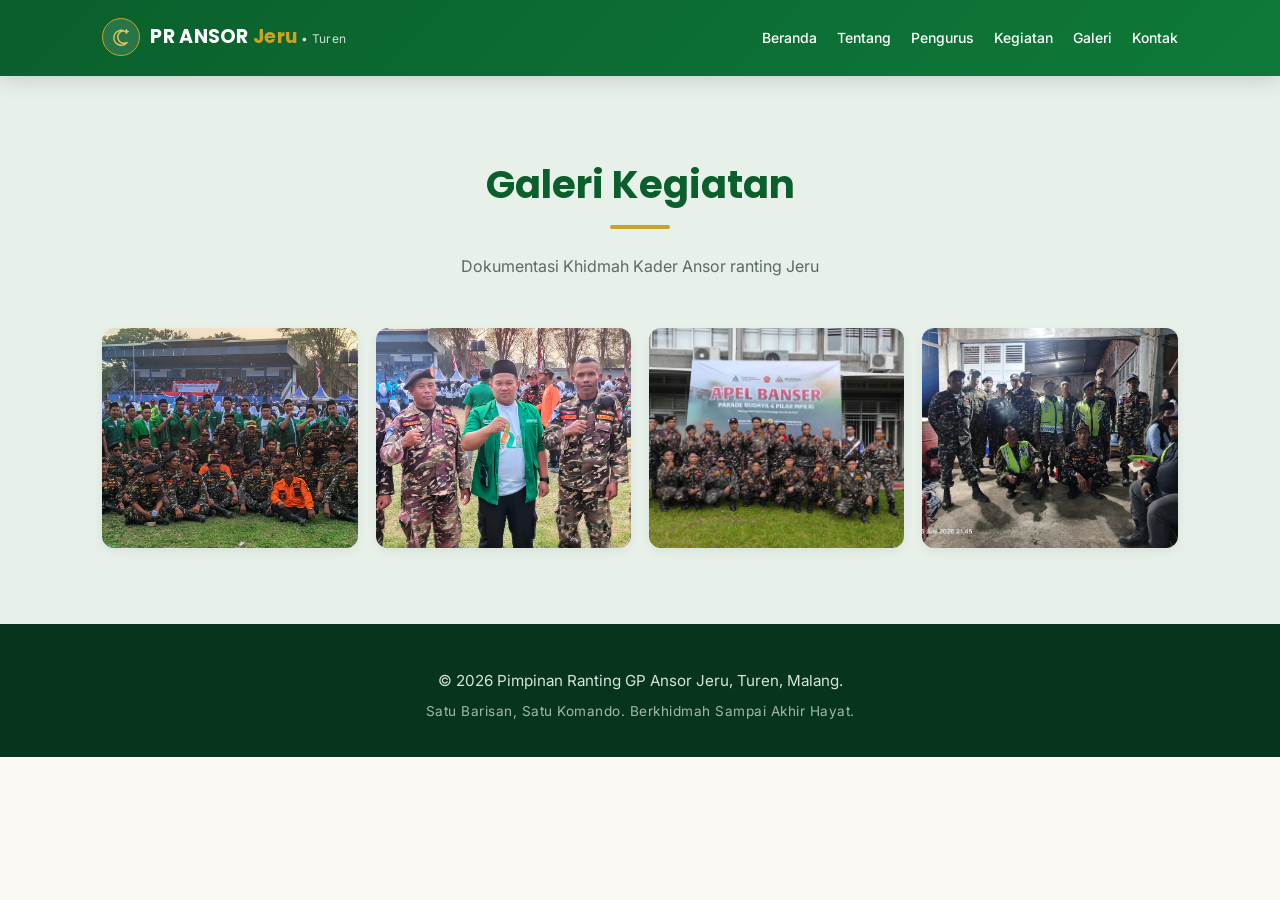
<file: galeri.html>
<!DOCTYPE html>
<html lang="id">
<head>
    <meta charset="UTF-8" />
    <meta name="viewport" content="width=device-width, initial-scale=1.0"/>
    <title>Galeri Kegiatan - PR GP Ansor Jeru</title>

    <link href="https://fonts.googleapis.com/css2?family=Poppins:wght@400;500;600;700&family=Inter:wght@400;500;600;700&display=swap" rel="stylesheet" />
    <link rel="stylesheet" href="css/style.css" />
</head>
<body>
    <header>
        <nav>
            <a href="index.html" class="logo">
                <span class="logo-mark">
                    <svg class="icon" viewBox="0 0 24 24"><path d="M15.5 4.5a7.5 7.5 0 1 0 4 13.9A9 9 0 1 1 15.5 4.5z"/><path d="M18.5 3.2l.6 1.6 1.6.6-1.6.6-.6 1.6-.6-1.6-1.6-.6 1.6-.6z"/></svg>
                </span>
                <span class="logo-text">PR ANSOR <span>Jeru</span><small>• Turen</small></span>
            </a>

            <button class="nav-toggle" id="navToggle" type="button" aria-label="Buka menu" aria-expanded="false" aria-controls="navMenu">
                <svg class="icon icon-menu" viewBox="0 0 24 24"><line x1="3" y1="6" x2="21" y2="6"/><line x1="3" y1="12" x2="21" y2="12"/><line x1="3" y1="18" x2="21" y2="18"/></svg>
                <svg class="icon icon-close" viewBox="0 0 24 24"><line x1="18" y1="6" x2="6" y2="18"/><line x1="6" y1="6" x2="18" y2="18"/></svg>
            </button>

            <ul id="navMenu">
                <li><a href="index.html">Beranda</a></li>
                <li><a href="tentang.html">Tentang</a></li>
                <li><a href="struktur.html">Pengurus</a></li>
                <li><a href="kegiatan.html">Kegiatan</a></li>
                <li><a href="galeri.html">Galeri</a></li>
                <li><a href="kontak.html">Kontak</a></li>
            </ul>
        </nav>
    </header>

    <!-- ======================================================
         GALERI FOTO KEGIATAN
    ======================================================= -->
    <section id="galeri" class="makna">
        <div class="section-title">
            <h2>Galeri Kegiatan</h2>
            <p>Dokumentasi Khidmah Kader Ansor ranting Jeru</p>
        </div>
        <div class="galeri-grid">
            <img data-img-list="galeri" data-img-index="0" src="Assets/IMG_20260817_215503.jpg" alt="Kegiatan 1" loading="lazy" />
            <img data-img-list="galeri" data-img-index="1" src="Assets/IMG_20260817_182302 (1).jpg" alt="Kegiatan 2" loading="lazy" />
            <img data-img-list="galeri" data-img-index="2" src="Assets/IMG-20260910-WA0016.jpg" alt="Kegiatan 3" loading="lazy" />
            <img data-img-list="galeri" data-img-index="3" src="Assets/IMG-20260910-WA0015.jpg" alt="Kegiatan 4" loading="lazy" />
        </div>
    </section>

    <footer>
        <p>© 2026 Pimpinan Ranting GP Ansor Jeru, Turen, Malang.</p>
        <p class="footer-tagline">Satu Barisan, Satu Komando. Berkhidmah Sampai Akhir Hayat.</p>
    </footer>

    <script src="js/main.js"></script>
</body>
</html>
</file>
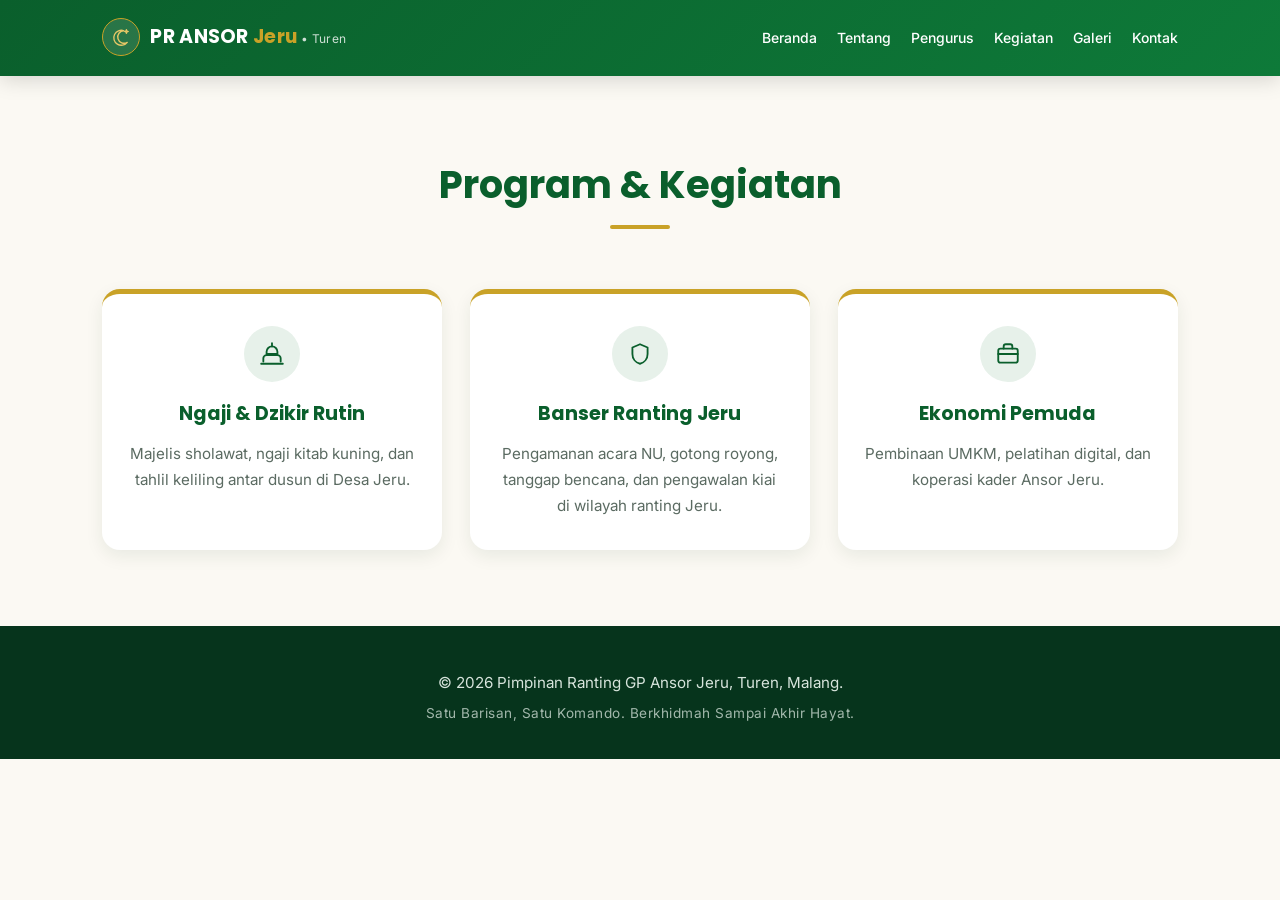
<file: kegiatan.html>
<!DOCTYPE html>
<html lang="id">
<head>
    <meta charset="UTF-8" />
    <meta name="viewport" content="width=device-width, initial-scale=1.0"/>
    <title>Program & Kegiatan - PR GP Ansor Jeru</title>


    <link href="https://fonts.googleapis.com/css2?family=Poppins:wght@400;500;600;700&family=Inter:wght@400;500;600;700&display=swap" rel="stylesheet" />
    <link rel="stylesheet" href="css/style.css" />
</head>
<body>

    <header>
        <nav>
            <a href="index.html" class="logo">
                <span class="logo-mark">
                    <svg class="icon" viewBox="0 0 24 24"><path d="M15.5 4.5a7.5 7.5 0 1 0 4 13.9A9 9 0 1 1 15.5 4.5z"/><path d="M18.5 3.2l.6 1.6 1.6.6-1.6.6-.6 1.6-.6-1.6-1.6-.6 1.6-.6z"/></svg>
                </span>
                <span class="logo-text">PR ANSOR <span>Jeru</span><small>• Turen</small></span>
            </a>

            <button class="nav-toggle" id="navToggle" type="button" aria-label="Buka menu" aria-expanded="false" aria-controls="navMenu">
                <svg class="icon icon-menu" viewBox="0 0 24 24"><line x1="3" y1="6" x2="21" y2="6"/><line x1="3" y1="12" x2="21" y2="12"/><line x1="3" y1="18" x2="21" y2="18"/></svg>
                <svg class="icon icon-close" viewBox="0 0 24 24"><line x1="18" y1="6" x2="6" y2="18"/><line x1="6" y1="6" x2="18" y2="18"/></svg>
            </button>

            <ul id="navMenu">
                <li><a href="index.html">Beranda</a></li>
                <li><a href="tentang.html">Tentang</a></li>
                <li><a href="struktur.html">Pengurus</a></li>
                <li><a href="kegiatan.html">Kegiatan</a></li>
                <li><a href="galeri.html">Galeri</a></li>
                <li><a href="kontak.html">Kontak</a></li>
            </ul>
        </nav>
    </header>

    
    <section id="kegiatan">
        <div class="section-title">
            <h2>Program &amp; Kegiatan</h2>
        </div>
        <div class="grid-3">
            <div class="card">
                <div class="icon-badge">
                    <svg class="icon" viewBox="0 0 24 24"><path d="M12 2v3"/><path d="M12 5a5 5 0 0 1 5 5v2H7v-2a5 5 0 0 1 5-5z"/><path d="M4 19v-3a3 3 0 0 1 3-3h10a3 3 0 0 1 3 3v3"/><path d="M2 21h20"/></svg>
                </div>
                <h3>Ngaji &amp; Dzikir Rutin</h3>
                <p>Majelis sholawat, ngaji kitab kuning, dan tahlil keliling antar dusun di Desa Jeru.</p>
            </div>
            <div class="card">
                <div class="icon-badge">
                    <svg class="icon" viewBox="0 0 24 24"><path d="M12 3l7 3v6c0 4.5-3 8-7 9-4-1-7-4.5-7-9V6z"/></svg>
                </div>
                <h3>Banser Ranting Jeru</h3>
                <p>Pengamanan acara NU, gotong royong, tanggap bencana, dan pengawalan kiai di wilayah ranting Jeru.</p>
            </div>
            <div class="card">
                <div class="icon-badge">
                    <svg class="icon" viewBox="0 0 24 24"><rect x="3" y="7" width="18" height="13" rx="2"/><path d="M8 7V5a2 2 0 0 1 2-2h4a2 2 0 0 1 2 2v2"/><line x1="3" y1="12" x2="21" y2="12"/></svg>
                </div>
                <h3>Ekonomi Pemuda</h3>
                <p>Pembinaan UMKM, pelatihan digital, dan koperasi kader Ansor Jeru.</p>
            </div>
        </div>
    </section>

  
    <footer>
        <p>© 2026 Pimpinan Ranting GP Ansor Jeru, Turen, Malang.</p>
        <p class="footer-tagline">Satu Barisan, Satu Komando. Berkhidmah Sampai Akhir Hayat.</p>
    </footer>

    <script src="js/main.js"></script>
</body>
</html>
</file>
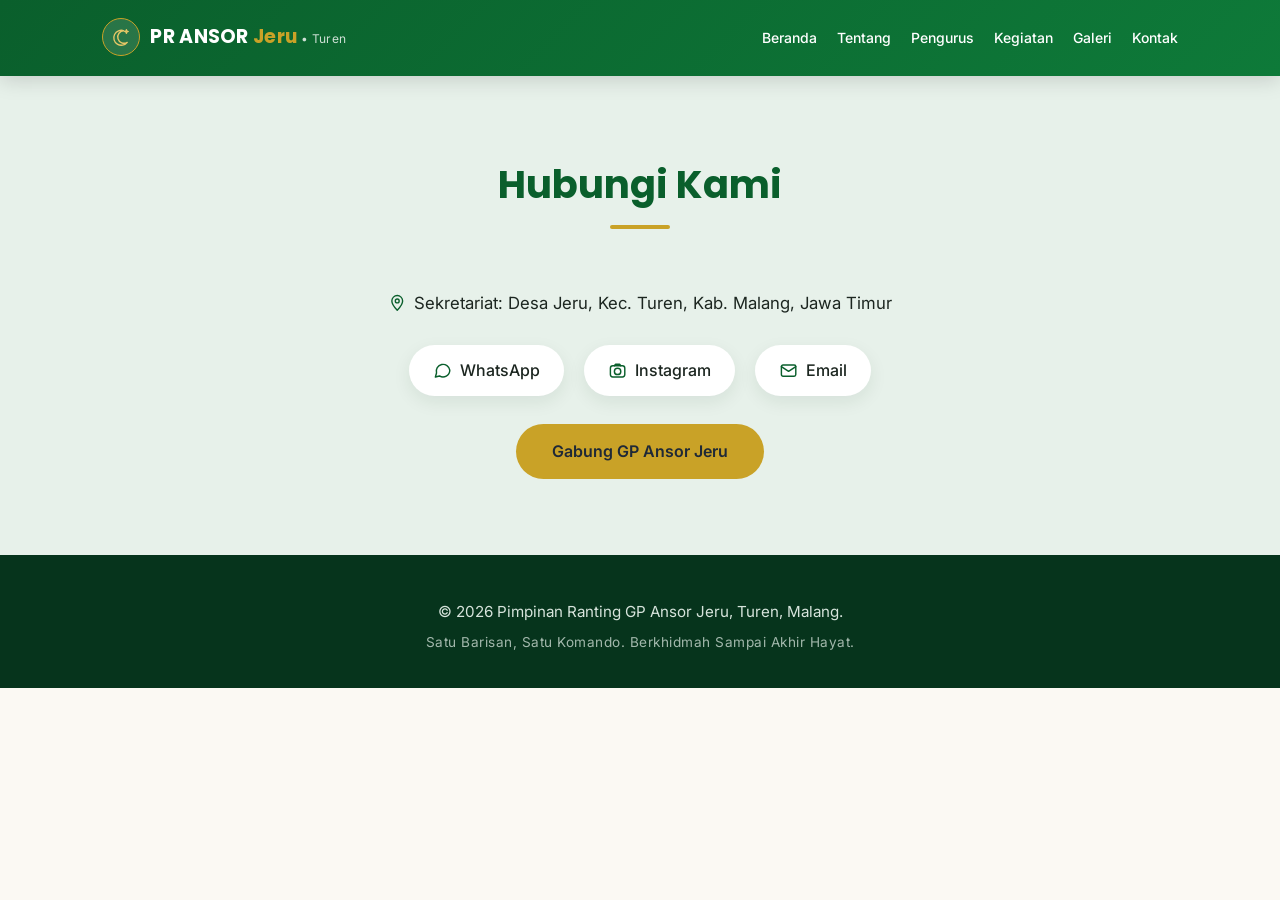
<file: kontak.html>
<!DOCTYPE html>
<html lang="id">
<head>
    <meta charset="UTF-8" />
    <meta name="viewport" content="width=device-width, initial-scale=1.0"/>
    <title>Hubungi Kami - PR GP Ansor Jeru</title>

  
    <link href="https://fonts.googleapis.com/css2?family=Poppins:wght@400;500;600;700&family=Inter:wght@400;500;600;700&display=swap" rel="stylesheet" />
    <link rel="stylesheet" href="css/style.css" />
</head>
<body>

    
    <header>
        <nav>
            <a href="index.html" class="logo">
                <span class="logo-mark">
                    <svg class="icon" viewBox="0 0 24 24"><path d="M15.5 4.5a7.5 7.5 0 1 0 4 13.9A9 9 0 1 1 15.5 4.5z"/><path d="M18.5 3.2l.6 1.6 1.6.6-1.6.6-.6 1.6-.6-1.6-1.6-.6 1.6-.6z"/></svg>
                </span>
                <span class="logo-text">PR ANSOR <span>Jeru</span><small>• Turen</small></span>
            </a>

            <button class="nav-toggle" id="navToggle" type="button" aria-label="Buka menu" aria-expanded="false" aria-controls="navMenu">
                <svg class="icon icon-menu" viewBox="0 0 24 24"><line x1="3" y1="6" x2="21" y2="6"/><line x1="3" y1="12" x2="21" y2="12"/><line x1="3" y1="18" x2="21" y2="18"/></svg>
                <svg class="icon icon-close" viewBox="0 0 24 24"><line x1="18" y1="6" x2="6" y2="18"/><line x1="6" y1="6" x2="18" y2="18"/></svg>
            </button>

            <ul id="navMenu">
                <li><a href="index.html">Beranda</a></li>
                <li><a href="tentang.html">Tentang</a></li>
                <li><a href="struktur.html">Pengurus</a></li>
                <li><a href="kegiatan.html">Kegiatan</a></li>
                <li><a href="galeri.html">Galeri</a></li>
                <li><a href="kontak.html">Kontak</a></li>
            </ul>
        </nav>
    </header>

    
    <section id="kontak">
        <div class="section-title">
            <h2>Hubungi Kami</h2>
        </div>
        <p class="alamat">
            <svg class="icon" viewBox="0 0 24 24"><path d="M12 21s7-7.2 7-12a7 7 0 1 0-14 0c0 4.8 7 12 7 12z"/><circle cx="12" cy="9" r="2.5"/></svg>
            Sekretariat: Desa Jeru, Kec. Turen, Kab. Malang, Jawa Timur
        </p>
        <div class="kontak-social">
            <a href="https://wa.me/message/CDIMYZDNFATTH1" target="_blank" rel="noopener">
                <svg class="icon" viewBox="0 0 24 24"><path d="M21 11.5a8.5 8.5 0 0 1-12.9 7.2L3 20l1.4-5A8.5 8.5 0 1 1 21 11.5z"/></svg>
                WhatsApp
            </a>
            <a href="https://instagram.com/ansorjeru.turen" target="_blank" rel="noopener">
                <svg class="icon" viewBox="0 0 24 24"><rect x="3" y="6" width="18" height="14" rx="3"/><circle cx="12" cy="13" r="4"/><path d="M8 6l1.5-2h5L16 6"/></svg>
                Instagram
            </a>
            <a href="mailto:rantingansorjeru@gmail.com">
                <svg class="icon" viewBox="0 0 24 24"><rect x="3" y="5" width="18" height="14" rx="2"/><path d="M3 7l9 6 9-6"/></svg>
                Email
            </a>
        </div>
        <a href="https://wa.me/[no/kontak admin]" target="_blank" rel="noopener" class="btn" style="margin-top:28px;">
           Gabung GP Ansor Jeru
        </a>
    </section>

    
    <footer>
        <p>© 2026 Pimpinan Ranting GP Ansor Jeru, Turen, Malang.</p>
        <p class="footer-tagline">Satu Barisan, Satu Komando. Berkhidmah Sampai Akhir Hayat.</p>
    </footer>

    <script src="js/main.js"></script>
</body>
</html>
</file>
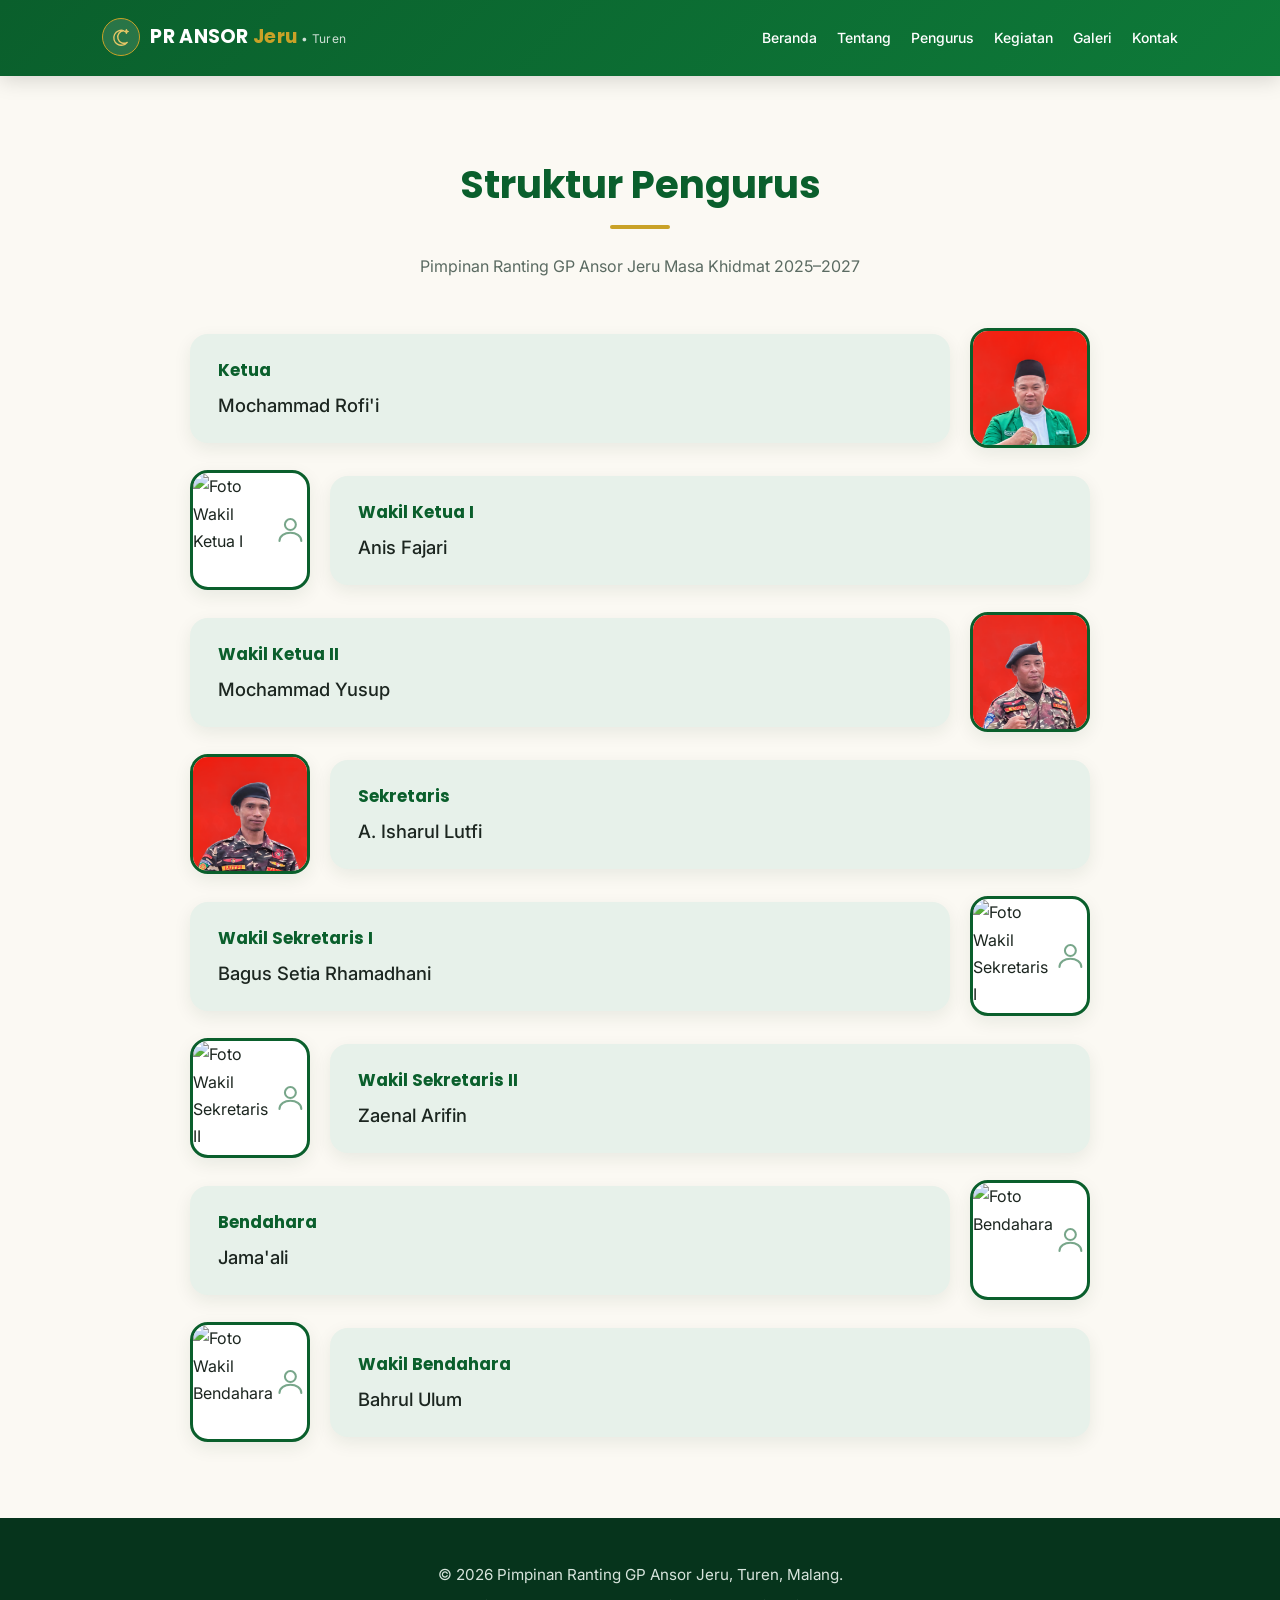
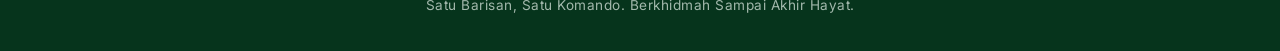
<file: struktur.html>
<!DOCTYPE html>
<html lang="id">
<head>
    <meta charset="UTF-8" />
    <meta name="viewport" content="width=device-width, initial-scale=1.0"/>
    <title>Struktur Pengurus - PR GP Ansor Jeru</title>
  
    <link href="https://fonts.googleapis.com/css2?family=Poppins:wght@400;500;600;700&family=Inter:wght@400;500;600;700&display=swap" rel="stylesheet" />
    <link rel="stylesheet" href="css/style.css" />
</head>
<body>

    
    <header>
        <nav>
            <a href="index.html" class="logo">
                <span class="logo-mark">
                    <svg class="icon" viewBox="0 0 24 24"><path d="M15.5 4.5a7.5 7.5 0 1 0 4 13.9A9 9 0 1 1 15.5 4.5z"/><path d="M18.5 3.2l.6 1.6 1.6.6-1.6.6-.6 1.6-.6-1.6-1.6-.6 1.6-.6z"/></svg>
                </span>
                <span class="logo-text">PR ANSOR <span>Jeru</span><small>• Turen</small></span>
            </a>

            <button class="nav-toggle" id="navToggle" type="button" aria-label="Buka menu" aria-expanded="false" aria-controls="navMenu">
                <svg class="icon icon-menu" viewBox="0 0 24 24"><line x1="3" y1="6" x2="21" y2="6"/><line x1="3" y1="12" x2="21" y2="12"/><line x1="3" y1="18" x2="21" y2="18"/></svg>
                <svg class="icon icon-close" viewBox="0 0 24 24"><line x1="18" y1="6" x2="6" y2="18"/><line x1="6" y1="6" x2="18" y2="18"/></svg>
            </button>

            <ul id="navMenu">
                <li><a href="index.html">Beranda</a></li>
                <li><a href="tentang.html">Tentang</a></li>
                <li><a href="struktur.html">Pengurus</a></li>
                <li><a href="kegiatan.html">Kegiatan</a></li>
                <li><a href="galeri.html">Galeri</a></li>
                <li><a href="kontak.html">Kontak</a></li>
            </ul>
        </nav>
    </header>

    
    <section id="struktur">
        <div class="section-title">
            <h2>Struktur Pengurus</h2>
            <p>Pimpinan Ranting GP Ansor Jeru Masa Khidmat 2025–2027</p>
        </div>
        <div class="pengurus-list">

            <div class="pengurus-item">
                <div class="pengurus-info"><strong>Ketua</strong><span>Mochammad Rofi'i</span></div>
                <div class="foto-box">
                    <img data-img="pengurus.ketua" alt="Foto Ketua" hidden />
                    <svg class="icon icon-avatar" viewBox="0 0 24 24"><circle cx="12" cy="8" r="4"/><path d="M4 20c0-4 4-6 8-6s8 2 8 6"/></svg>
                </div>
            </div>

            <div class="pengurus-item">
                <div class="pengurus-info"><strong>Wakil Ketua I</strong><span>Anis Fajari</span></div>
                <div class="foto-box">
                    <img data-img="pengurus.wakil_ketua_1" alt="Foto Wakil Ketua I" hidden />
                    <svg class="icon icon-avatar" viewBox="0 0 24 24"><circle cx="12" cy="8" r="4"/><path d="M4 20c0-4 4-6 8-6s8 2 8 6"/></svg>
                </div>
            </div>

            <div class="pengurus-item">
                <div class="pengurus-info"><strong>Wakil Ketua II</strong><span>Mochammad Yusup</span></div>
                <div class="foto-box">
                    <img data-img="pengurus.wakil_ketua_2" alt="Foto Wakil Ketua II" hidden />
                    <svg class="icon icon-avatar" viewBox="0 0 24 24"><circle cx="12" cy="8" r="4"/><path d="M4 20c0-4 4-6 8-6s8 2 8 6"/></svg>
                </div>
            </div>

            <div class="pengurus-item">
                <div class="pengurus-info"><strong>Sekretaris</strong><span>A. Isharul Lutfi</span></div>
                <div class="foto-box">
                    <img data-img="pengurus.sekretaris" alt="Foto Sekretaris" hidden />
                    <svg class="icon icon-avatar" viewBox="0 0 24 24"><circle cx="12" cy="8" r="4"/><path d="M4 20c0-4 4-6 8-6s8 2 8 6"/></svg>
                </div>
            </div>

            <div class="pengurus-item">
                <div class="pengurus-info"><strong>Wakil Sekretaris I</strong><span>Bagus Setia Rhamadhani</span></div>
                <div class="foto-box">
                    <img data-img="pengurus.wakil_sekretaris_1" alt="Foto Wakil Sekretaris I" hidden />
                    <svg class="icon icon-avatar" viewBox="0 0 24 24"><circle cx="12" cy="8" r="4"/><path d="M4 20c0-4 4-6 8-6s8 2 8 6"/></svg>
                </div>
            </div>

            <div class="pengurus-item">
                <div class="pengurus-info"><strong>Wakil Sekretaris II</strong><span>Zaenal Arifin</span></div>
                <div class="foto-box">
                    <img data-img="pengurus.wakil_sekretaris_2" alt="Foto Wakil Sekretaris II" hidden />
                    <svg class="icon icon-avatar" viewBox="0 0 24 24"><circle cx="12" cy="8" r="4"/><path d="M4 20c0-4 4-6 8-6s8 2 8 6"/></svg>
                </div>
            </div>

            <div class="pengurus-item">
                <div class="pengurus-info"><strong>Bendahara</strong><span>Jama'ali</span></div>
                <div class="foto-box">
                    <img data-img="pengurus.bendahara" alt="Foto Bendahara" hidden />
                    <svg class="icon icon-avatar" viewBox="0 0 24 24"><circle cx="12" cy="8" r="4"/><path d="M4 20c0-4 4-6 8-6s8 2 8 6"/></svg>
                </div>
            </div>

            <div class="pengurus-item">
                <div class="pengurus-info"><strong>Wakil Bendahara</strong><span>Bahrul Ulum</span></div>
                <div class="foto-box">
                    <img data-img="pengurus.wakil_bendahara" alt="Foto Wakil Bendahara" hidden />
                    <svg class="icon icon-avatar" viewBox="0 0 24 24"><circle cx="12" cy="8" r="4"/><path d="M4 20c0-4 4-6 8-6s8 2 8 6"/></svg>
                </div>
            </div>

        </div>
    </section>

    
    <footer>
        <p>© 2026 Pimpinan Ranting GP Ansor Jeru, Turen, Malang.</p>
        <p class="footer-tagline">Satu Barisan, Satu Komando. Berkhidmah Sampai Akhir Hayat.</p>
    </footer>

    <script src="js/main.js"></script>
</body>
</html>
</file>
<file: css/style.css>
/* =====================================================================
   FILE INI: style.css
   ---------------------------------------------------------------------
   Semua tampilan (warna, jarak, ukuran huruf, dll) website PR GP Ansor
   Jeru ada DI SINI. Tiap halaman (index.html, tentang.html, dst) tinggal
   "memanggil" file ini lewat baris:

        <link rel="stylesheet" href="css/style.css">

   Kalau mau ganti warna hijau/emas, ukuran font, dsb -> cukup edit file
   INI SAJA, otomatis semua halaman ikut berubah.
   ===================================================================== */

/* ===== RESET & VARIABEL ===== */
:root {
    --hijau: #0A5F2C;
    --hijau-tua: #06341c;
    --hijau-muda: #E7F1EA;
    --emas: #C9A227;
    --emas-muda: #E7C766;
    --krem: #FBF9F3;
    --putih: #FFFFFF;
    --teks: #1C2620;
    --teks-abu: #5B6B62;
    --garis: #E6E2D3;
    --shadow: 0 14px 34px rgba(6, 52, 28, 0.10);
    --shadow-sm: 0 6px 18px rgba(6, 52, 28, 0.08);
    --radius-lg: 28px;
    --radius: 18px;
    --radius-sm: 10px;
    --transition: 0.25s ease;
    --font-display: 'Poppins', sans-serif;
    --font-body: 'Inter', sans-serif;
}

* {
    margin: 0;
    padding: 0;
    box-sizing: border-box;
}

html {
    scroll-behavior: smooth;
}

body {
    font-family: var(--font-body);
    color: var(--teks);
    background: var(--krem);
    line-height: 1.7;
}

h1, h2, h3, .logo-text {
    font-family: var(--font-display);
}

img {
    max-width: 100%;
    display: block;
}

/* ===== ICON SYSTEM =====
   Semua ikon di website ini pakai SVG garis (bukan emoji), warnanya
   ikut warna teks di sekitarnya lewat "currentColor". */
.icon {
    width: 1em;
    height: 1em;
    stroke: currentColor;
    fill: none;
    stroke-width: 1.8;
    stroke-linecap: round;
    stroke-linejoin: round;
    vertical-align: -0.15em;
}

/* ===== HEADER & NAVBAR ===== */
header {
    background: linear-gradient(135deg, var(--hijau) 0%, #0E7A39 100%);
    color: var(--putih);
    padding: 14px 8%;
    position: sticky;
    top: 0;
    z-index: 1000;
    box-shadow: 0 4px 20px rgba(0, 0, 0, 0.15);
}

nav {
    display: flex;
    justify-content: space-between;
    align-items: center;
    gap: 12px;
    position: relative;
}

.logo {
    display: flex;
    align-items: center;
    gap: 10px;
    text-decoration: none;
    color: var(--putih);
}
.logo-mark {
    width: 38px;
    height: 38px;
    flex-shrink: 0;
    border-radius: 50%;
    background: rgba(255, 255, 255, 0.12);
    border: 1.5px solid var(--emas);
    display: flex;
    align-items: center;
    justify-content: center;
}
.logo-mark .icon {
    width: 20px;
    height: 20px;
    stroke: var(--emas-muda);
    stroke-width: 1.6;
}
.logo-text {
    font-weight: 700;
    font-size: 19px;
    letter-spacing: 0.3px;
    white-space: nowrap;
}
.logo-text span {
    color: var(--emas);
}
.logo-text small {
    font-size: 12px;
    font-weight: 400;
    opacity: 0.8;
    margin-left: 4px;
    font-family: var(--font-body);
}

/* Tombol hamburger: disembunyikan di desktop, muncul di mobile */
.nav-toggle {
    display: none;
    width: 40px;
    height: 40px;
    align-items: center;
    justify-content: center;
    background: transparent;
    border: none;
    color: var(--putih);
    cursor: pointer;
    border-radius: var(--radius-sm);
}
.nav-toggle .icon {
    width: 24px;
    height: 24px;
}
.nav-toggle .icon-close {
    display: none;
}
.nav-toggle.is-active .icon-menu {
    display: none;
}
.nav-toggle.is-active .icon-close {
    display: block;
}

nav ul {
    display: flex;
    gap: 8px 20px;
    list-style: none;
}
nav a {
    color: var(--putih);
    text-decoration: none;
    font-weight: 500;
    font-size: 14px;
    transition: var(--transition);
    padding: 4px 0;
    border-bottom: 2px solid transparent;
}
nav a:hover {
    color: var(--emas);
    border-bottom-color: var(--emas);
}

/* ===== HERO =====
   Layout dua kolom: teks di kiri, foto dalam bingkai lengkung di kanan.
   Latar belakang hijau + foto samar di belakang (diatur via JSON). */
.hero {
    --hero-bg-img: url('https://raw.githubusercontent.com/RhamDhn798/PR-GP-Ansor-Jeru/refs/heads/main/Assets/header.png');
    position: relative;
    overflow: hidden;
    background: var(--hijau-tua);
    padding: 76px 8% 96px;
}
.hero::before {
    content: '';
    position: absolute;
    inset: 0;
    background-image: var(--hero-bg-img);
    background-size: cover;
    background-position: center;
    opacity: 0.22;
}
.hero::after {
    content: '';
    position: absolute;
    inset: 0;
    background: linear-gradient(135deg, rgba(6, 52, 28, 0.94) 10%, rgba(10, 95, 44, 0.86) 100%);
}
.hero-inner {
    position: relative;
    z-index: 1;
    display: grid;
    grid-template-columns: 1.05fr 0.95fr;
    align-items: center;
    gap: 48px;
    max-width: 1180px;
    margin: 0 auto;
}
.hero-text {
    color: var(--putih);
}
.hero-text h1 {
    font-size: clamp(2rem, 4vw, 3rem);
    margin-bottom: 18px;
    line-height: 1.2;
}
.hero-text p {
    font-size: clamp(1rem, 1.3vw, 1.15rem);
    max-width: 520px;
    margin-bottom: 32px;
    opacity: 0.92;
}
.hero-actions {
    display: flex;
    flex-wrap: wrap;
    gap: 14px;
}
.hero-media {
    display: flex;
    justify-content: center;
}
.hero-frame {
    width: 100%;
    max-width: 380px;
    aspect-ratio: 4 / 5;
    border: 6px solid var(--emas);
    border-radius: 220px 220px 24px 24px;
    overflow: hidden;
    box-shadow: 0 24px 50px rgba(0, 0, 0, 0.35);
    background: var(--hijau);
}
.hero-frame img {
    width: 100%;
    height: 100%;
    object-fit: cover;
}

.btn {
    background: var(--emas);
    color: #1F2937;
    padding: 14px 36px;
    border-radius: 50px;
    text-decoration: none;
    font-weight: 600;
    transition: var(--transition);
    display: inline-block;
    border: none;
    cursor: pointer;
    font-size: 1rem;
}
.btn:hover {
    transform: translateY(-3px);
    box-shadow: 0 10px 28px rgba(201, 162, 39, 0.45);
    background: var(--emas-muda);
}
.btn-outline {
    background: transparent;
    color: var(--putih);
    border: 2px solid var(--putih);
}
.btn-outline:hover {
    background: var(--putih);
    color: var(--hijau);
    box-shadow: 0 10px 28px rgba(255, 255, 255, 0.2);
}

/* ===== SECTION UMUM ===== */
section {
    padding: 76px 8%;
}

.section-title {
    text-align: center;
    margin-bottom: 48px;
}
.section-title h2 {
    font-size: clamp(1.8rem, 3.5vw, 2.4rem);
    color: var(--hijau);
    margin-bottom: 12px;
    position: relative;
    display: inline-block;
}
.section-title h2::after {
    content: '';
    display: block;
    width: 60px;
    height: 4px;
    background: var(--emas);
    margin: 8px auto 0;
    border-radius: 4px;
}
.section-title p {
    color: var(--teks-abu);
    max-width: 650px;
    margin: 12px auto 0;
}

/* ===== TENTANG: intro dua kolom (foto + teks) ===== */
.about-intro {
    display: grid;
    grid-template-columns: 0.85fr 1.15fr;
    gap: 44px;
    align-items: center;
    max-width: 1100px;
    margin: 0 auto 56px;
}
.about-media .about-frame {
    border-radius: var(--radius-lg);
    overflow: hidden;
    border: 5px solid var(--putih);
    box-shadow: var(--shadow);
    aspect-ratio: 4 / 3;
}
.about-media .about-frame img {
    width: 100%;
    height: 100%;
    object-fit: cover;
}
.about-copy .section-title {
    text-align: left;
    margin-bottom: 16px;
}
.about-copy .section-title h2::after {
    margin: 8px 0 0;
}
.about-copy p.about-text {
    color: var(--teks-abu);
    max-width: 520px;
}

/* ===== CARD GRID ===== */
.grid-3 {
    display: grid;
    grid-template-columns: repeat(auto-fit, minmax(260px, 1fr));
    gap: 28px;
}

.card {
    background: var(--putih);
    padding: 32px 26px;
    border-radius: var(--radius);
    box-shadow: var(--shadow-sm);
    transition: var(--transition);
    border-top: 5px solid var(--emas);
    text-align: center;
}
.card:hover {
    transform: translateY(-8px);
    box-shadow: var(--shadow);
}
.card h3 {
    color: var(--hijau);
    margin-bottom: 10px;
    font-size: 1.2rem;
}
.card p {
    color: var(--teks-abu);
    font-size: 0.95rem;
}
.card .icon-badge {
    width: 56px;
    height: 56px;
    margin: 0 auto 16px;
    border-radius: 50%;
    background: var(--hijau-muda);
    display: flex;
    align-items: center;
    justify-content: center;
}
.card .icon-badge .icon {
    width: 26px;
    height: 26px;
    stroke: var(--hijau);
    stroke-width: 1.7;
}

/* ===== MAKNA (blockquote) ===== */
.makna {
    background: var(--hijau-muda);
}
.makna blockquote {
    position: relative;
    background: var(--putih);
    border-left: 6px solid var(--hijau);
    padding: 34px 34px 34px 56px;
    border-radius: 12px;
    font-style: italic;
    box-shadow: var(--shadow-sm);
    max-width: 800px;
    margin: 0 auto;
    font-size: 1.05rem;
    color: var(--teks);
}
.makna blockquote::before {
    content: '';
    position: absolute;
    top: 22px;
    left: 20px;
    width: 22px;
    height: 22px;
    background-color: var(--emas);
    opacity: 0.85;
    -webkit-mask-image: url("data:image/svg+xml,%3Csvg xmlns='http://www.w3.org/2000/svg' viewBox='0 0 24 24' fill='none' stroke='%23000' stroke-width='1.8' stroke-linecap='round' stroke-linejoin='round'%3E%3Cpath d='M7 9c-2 0-3 1.4-3 3.4V17h4.5v-4.6H6.2C6.2 10.8 6.8 10 8 10z'/%3E%3Cpath d='M16 9c-2 0-3 1.4-3 3.4V17h4.5v-4.6h-2.3c0-1.6.6-2.4 1.8-2.4z'/%3E%3C/svg%3E");
    mask-image: url("data:image/svg+xml,%3Csvg xmlns='http://www.w3.org/2000/svg' viewBox='0 0 24 24' fill='none' stroke='%23000' stroke-width='1.8' stroke-linecap='round' stroke-linejoin='round'%3E%3Cpath d='M7 9c-2 0-3 1.4-3 3.4V17h4.5v-4.6H6.2C6.2 10.8 6.8 10 8 10z'/%3E%3Cpath d='M16 9c-2 0-3 1.4-3 3.4V17h4.5v-4.6h-2.3c0-1.6.6-2.4 1.8-2.4z'/%3E%3C/svg%3E");
    -webkit-mask-repeat: no-repeat;
    mask-repeat: no-repeat;
}
.makna blockquote strong {
    color: var(--hijau);
}

/* ===== STRUKTUR PENGURUS =====
   Kartu selang-seling: kotak info (nama+jabatan) & kotak foto. */
.pengurus-list {
    max-width: 900px;
    margin: 0 auto;
    display: flex;
    flex-direction: column;
    gap: 22px;
}
.pengurus-item {
    display: flex;
    align-items: center;
    gap: 20px;
}
.pengurus-item:nth-child(even) {
    flex-direction: row-reverse;
}
.pengurus-info {
    flex: 1;
    min-width: 0;
    text-align: left;
    background: var(--hijau-muda);
    border-radius: var(--radius);
    padding: 22px 28px;
    display: flex;
    flex-direction: column;
    justify-content: center;
    gap: 6px;
    box-shadow: var(--shadow-sm);
}
.pengurus-info strong {
    color: var(--hijau);
    font-family: var(--font-display);
    font-size: 1.05rem;
}
.pengurus-info span {
    color: var(--teks);
    font-weight: 500;
    font-size: 1.15rem;
}
.foto-box {
    position: relative;
    width: 120px;
    height: 120px;
    flex-shrink: 0;
    border-radius: var(--radius);
    border: 3px solid var(--hijau);
    background: var(--putih);
    box-shadow: var(--shadow-sm);
    display: flex;
    align-items: center;
    justify-content: center;
    overflow: hidden;
}
.foto-box img {
    width: 100%;
    height: 100%;
    object-fit: cover;
}
.foto-box .icon-avatar {
    width: 46px;
    height: 46px;
    stroke: var(--hijau);
    stroke-width: 1.5;
    opacity: 0.55;
}

/* ===== GALERI ===== */
.galeri-grid {
    display: grid;
    grid-template-columns: repeat(auto-fit, minmax(220px, 1fr));
    gap: 18px;
}
.galeri-grid img {
    width: 100%;
    height: 220px;
    object-fit: cover;
    border-radius: 12px;
    transition: var(--transition);
    cursor: pointer;
    box-shadow: 0 4px 12px rgba(0, 0, 0, 0.06);
}
.galeri-grid img:hover {
    transform: scale(1.03);
    box-shadow: 0 14px 30px rgba(0, 0, 0, 0.16);
}

/* ===== KONTAK ===== */
#kontak {
    background: var(--hijau-muda);
    text-align: center;
}
#kontak p.alamat {
    font-size: 1.05rem;
    display: inline-flex;
    align-items: center;
    gap: 8px;
    color: var(--teks);
}
#kontak p.alamat .icon {
    color: var(--hijau);
    width: 1.1em;
    height: 1.1em;
}
.kontak-social {
    display: flex;
    justify-content: center;
    gap: 20px;
    margin-top: 24px;
    flex-wrap: wrap;
}
.kontak-social a {
    display: inline-flex;
    align-items: center;
    gap: 8px;
    background: var(--putih);
    padding: 12px 24px;
    border-radius: 50px;
    box-shadow: var(--shadow-sm);
    color: var(--teks);
    text-decoration: none;
    font-weight: 500;
    transition: var(--transition);
}
.kontak-social a .icon {
    color: var(--hijau);
    width: 1.2em;
    height: 1.2em;
}
.kontak-social a:hover {
    transform: translateY(-4px);
    box-shadow: var(--shadow);
    color: var(--hijau);
}

/* ===== FOOTER ===== */
footer {
    background: var(--hijau-tua);
    color: #D7E4DC;
    padding: 44px 8% 34px;
    text-align: center;
}
footer p {
    font-size: 0.95rem;
}
footer .footer-tagline {
    margin-top: 6px;
    font-size: 0.85rem;
    opacity: 0.75;
    letter-spacing: 0.5px;
}

/* ===== RESPONSIVE ===== */
@media (max-width: 900px) {
    .hero-inner {
        grid-template-columns: 1fr;
        text-align: center;
    }
    .hero-text p {
        margin-left: auto;
        margin-right: auto;
    }
    .hero-actions {
        justify-content: center;
    }
    .about-intro {
        grid-template-columns: 1fr;
    }
    .about-copy .section-title {
        text-align: center;
    }
    .about-copy .section-title h2::after {
        margin: 8px auto 0;
    }
    .about-copy p.about-text {
        margin: 0 auto;
    }
}

@media (max-width: 860px) {
    nav ul {
        display: none;
    }
    .nav-toggle {
        display: flex;
    }
    #navMenu {
        display: flex;
        flex-direction: column;
        position: absolute;
        top: calc(100% + 14px);
        left: 0;
        right: 0;
        background: var(--hijau-tua);
        border-radius: var(--radius);
        padding: 6px 18px;
        max-height: 0;
        opacity: 0;
        overflow: hidden;
        pointer-events: none;
        transition: max-height 0.3s ease, opacity 0.25s ease, padding 0.3s ease;
        gap: 2px;
        box-shadow: var(--shadow);
    }
    #navMenu.open {
        display: flex;
        max-height: 400px;
        opacity: 1;
        padding: 14px 18px;
        pointer-events: auto;
    }
    #navMenu li {
        border-bottom: 1px solid rgba(255, 255, 255, 0.1);
    }
    #navMenu li:last-child {
        border-bottom: none;
    }
    #navMenu a {
        display: block;
        padding: 12px 4px;
    }
}

@media (max-width: 768px) {
    header {
        padding: 12px 5%;
    }
    section {
        padding: 54px 5%;
    }
    .hero {
        padding: 56px 5% 76px;
    }
    .pengurus-item {
        gap: 14px;
    }
    .pengurus-info {
        padding: 16px 20px;
    }
    .foto-box {
        width: 90px;
        height: 90px;
    }
    .foto-box .icon-avatar {
        width: 36px;
        height: 36px;
    }
    .galeri-grid {
        grid-template-columns: repeat(auto-fit, minmax(150px, 1fr));
    }
    .galeri-grid img {
        height: 160px;
    }
    .kontak-social a {
        padding: 10px 18px;
        font-size: 0.9rem;
    }
}

@media (max-width: 480px) {
    .logo-text {
        font-size: 16px;
    }
    .hero-frame {
        max-width: 280px;
    }
    .btn {
        padding: 12px 24px;
        font-size: 0.9rem;
    }
    .card {
        padding: 24px 18px;
    }
    .makna blockquote {
        padding: 24px 20px 24px 46px;
        font-size: 0.95rem;
    }
    .pengurus-item {
        gap: 10px;
    }
    .pengurus-info {
        padding: 12px 14px;
    }
    .pengurus-info strong {
        font-size: 0.85rem;
    }
    .pengurus-info span {
        font-size: 0.95rem;
    }
    .foto-box {
        width: 70px;
        height: 70px;
        border-width: 2px;
    }
    .foto-box .icon-avatar {
        width: 28px;
        height: 28px;
    }
}
</file>
